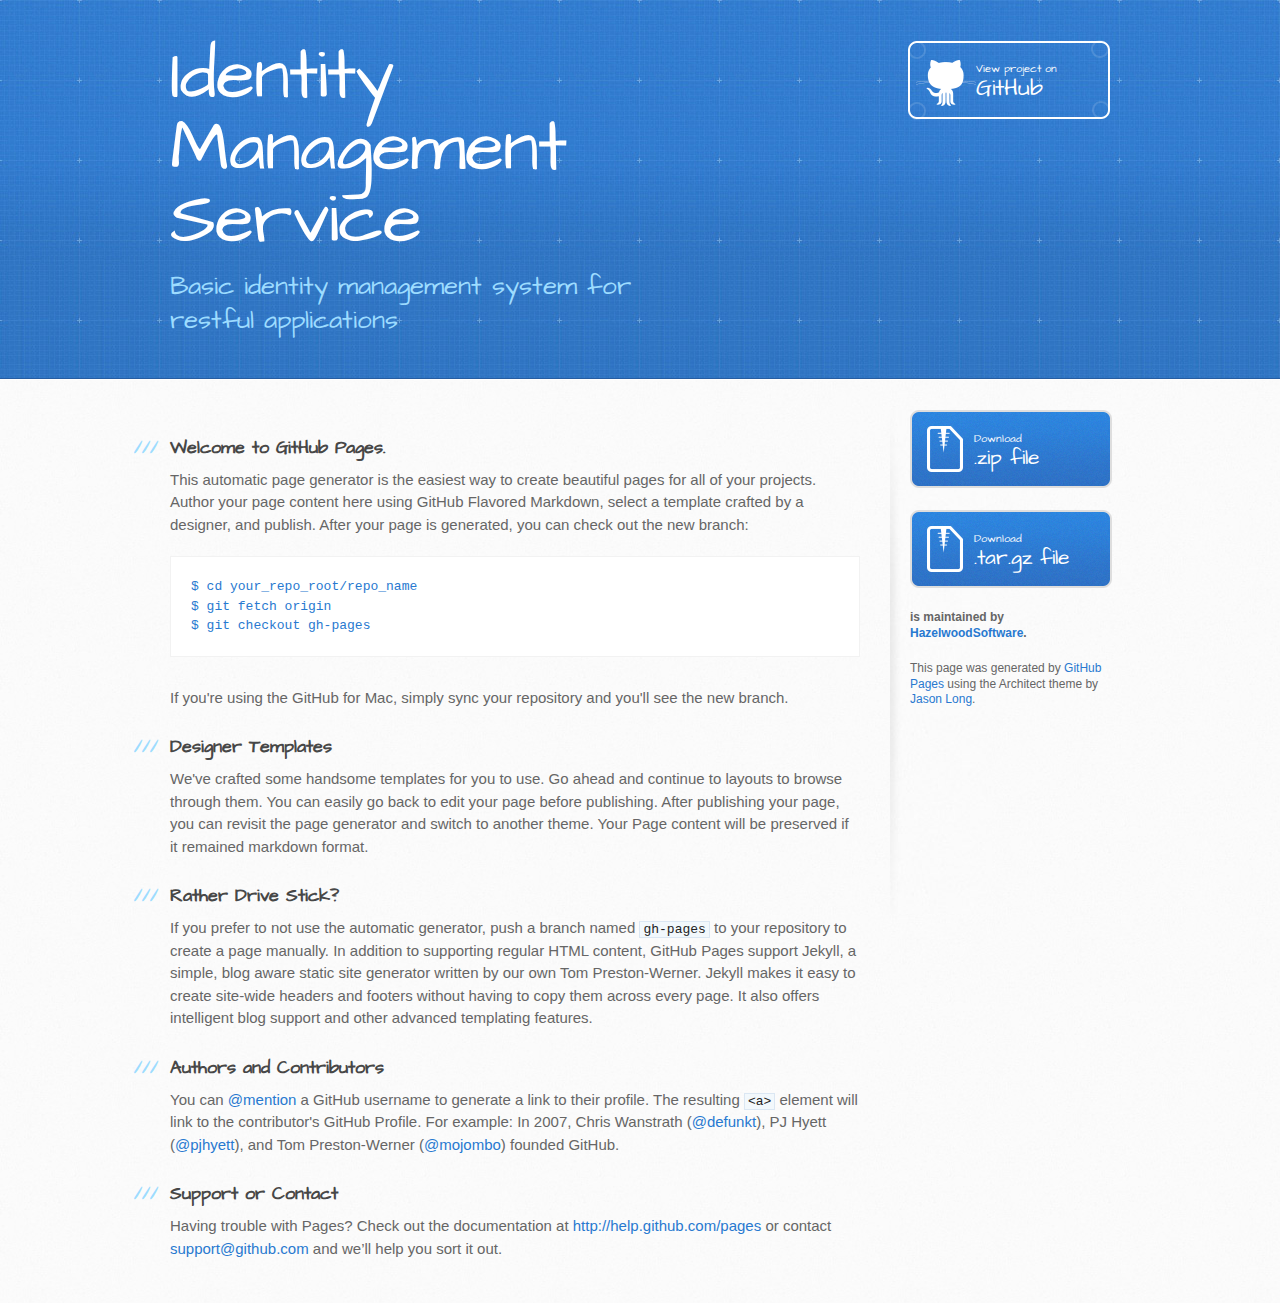
<file: index.html>
<!DOCTYPE html>
<html>
  <head>
    <meta charset='utf-8'>
    <meta http-equiv="X-UA-Compatible" content="chrome=1">
    <meta name="viewport" content="width=device-width, initial-scale=1, maximum-scale=1">
    <link href='https://fonts.googleapis.com/css?family=Architects+Daughter' rel='stylesheet' type='text/css'>
    <link rel="stylesheet" type="text/css" href="stylesheets/stylesheet.css" media="screen" />
    <link rel="stylesheet" type="text/css" href="stylesheets/pygment_trac.css" media="screen" />
    <link rel="stylesheet" type="text/css" href="stylesheets/print.css" media="print" />

    <!--[if lt IE 9]>
    <script src="//html5shiv.googlecode.com/svn/trunk/html5.js"></script>
    <![endif]-->

    <title>Identity Management Service by HazelwoodSoftware</title>
  </head>

  <body>
    <header>
      <div class="inner">
        <h1>Identity Management Service</h1>
        <h2>Basic identity management system for restful applications</h2>
        <a href="https://github.com/HazelwoodSoftware/identity-management-service" class="button"><small>View project on</small>GitHub</a>
      </div>
    </header>

    <div id="content-wrapper">
      <div class="inner clearfix">
        <section id="main-content">
          <h3>
<a name="welcome-to-github-pages" class="anchor" href="#welcome-to-github-pages"><span class="octicon octicon-link"></span></a>Welcome to GitHub Pages.</h3>

<p>This automatic page generator is the easiest way to create beautiful pages for all of your projects. Author your page content here using GitHub Flavored Markdown, select a template crafted by a designer, and publish. After your page is generated, you can check out the new branch:</p>

<pre><code>$ cd your_repo_root/repo_name
$ git fetch origin
$ git checkout gh-pages
</code></pre>

<p>If you're using the GitHub for Mac, simply sync your repository and you'll see the new branch.</p>

<h3>
<a name="designer-templates" class="anchor" href="#designer-templates"><span class="octicon octicon-link"></span></a>Designer Templates</h3>

<p>We've crafted some handsome templates for you to use. Go ahead and continue to layouts to browse through them. You can easily go back to edit your page before publishing. After publishing your page, you can revisit the page generator and switch to another theme. Your Page content will be preserved if it remained markdown format.</p>

<h3>
<a name="rather-drive-stick" class="anchor" href="#rather-drive-stick"><span class="octicon octicon-link"></span></a>Rather Drive Stick?</h3>

<p>If you prefer to not use the automatic generator, push a branch named <code>gh-pages</code> to your repository to create a page manually. In addition to supporting regular HTML content, GitHub Pages support Jekyll, a simple, blog aware static site generator written by our own Tom Preston-Werner. Jekyll makes it easy to create site-wide headers and footers without having to copy them across every page. It also offers intelligent blog support and other advanced templating features.</p>

<h3>
<a name="authors-and-contributors" class="anchor" href="#authors-and-contributors"><span class="octicon octicon-link"></span></a>Authors and Contributors</h3>

<p>You can <a href="https://github.com/blog/821" class="user-mention">@mention</a> a GitHub username to generate a link to their profile. The resulting <code>&lt;a&gt;</code> element will link to the contributor's GitHub Profile. For example: In 2007, Chris Wanstrath (<a href="https://github.com/defunkt" class="user-mention">@defunkt</a>), PJ Hyett (<a href="https://github.com/pjhyett" class="user-mention">@pjhyett</a>), and Tom Preston-Werner (<a href="https://github.com/mojombo" class="user-mention">@mojombo</a>) founded GitHub.</p>

<h3>
<a name="support-or-contact" class="anchor" href="#support-or-contact"><span class="octicon octicon-link"></span></a>Support or Contact</h3>

<p>Having trouble with Pages? Check out the documentation at <a href="http://help.github.com/pages">http://help.github.com/pages</a> or contact <a href="mailto:support@github.com">support@github.com</a> and we’ll help you sort it out.</p>
        </section>

        <aside id="sidebar">
          <a href="https://github.com/HazelwoodSoftware/identity-management-service/zipball/master" class="button">
            <small>Download</small>
            .zip file
          </a>
          <a href="https://github.com/HazelwoodSoftware/identity-management-service/tarball/master" class="button">
            <small>Download</small>
            .tar.gz file
          </a>

          <p class="repo-owner"><a href="https://github.com/HazelwoodSoftware/identity-management-service"></a> is maintained by <a href="https://github.com/HazelwoodSoftware">HazelwoodSoftware</a>.</p>

          <p>This page was generated by <a href="https://pages.github.com">GitHub Pages</a> using the Architect theme by <a href="https://twitter.com/jasonlong">Jason Long</a>.</p>
        </aside>
      </div>
    </div>

  
  </body>
</html>
</file>
<file: stylesheets/pygment_trac.css>
.highlight  { background: #ffffff; }
.highlight .c { color: #999988; font-style: italic } /* Comment */
.highlight .err { color: #a61717; background-color: #e3d2d2 } /* Error */
.highlight .k { font-weight: bold } /* Keyword */
.highlight .o { font-weight: bold } /* Operator */
.highlight .cm { color: #999988; font-style: italic } /* Comment.Multiline */
.highlight .cp { color: #999999; font-weight: bold } /* Comment.Preproc */
.highlight .c1 { color: #999988; font-style: italic } /* Comment.Single */
.highlight .cs { color: #999999; font-weight: bold; font-style: italic } /* Comment.Special */
.highlight .gd { color: #000000; background-color: #ffdddd } /* Generic.Deleted */
.highlight .gd .x { color: #000000; background-color: #ffaaaa } /* Generic.Deleted.Specific */
.highlight .ge { font-style: italic } /* Generic.Emph */
.highlight .gr { color: #aa0000 } /* Generic.Error */
.highlight .gh { color: #999999 } /* Generic.Heading */
.highlight .gi { color: #000000; background-color: #ddffdd } /* Generic.Inserted */
.highlight .gi .x { color: #000000; background-color: #aaffaa } /* Generic.Inserted.Specific */
.highlight .go { color: #888888 } /* Generic.Output */
.highlight .gp { color: #555555 } /* Generic.Prompt */
.highlight .gs { font-weight: bold } /* Generic.Strong */
.highlight .gu { color: #800080; font-weight: bold; } /* Generic.Subheading */
.highlight .gt { color: #aa0000 } /* Generic.Traceback */
.highlight .kc { font-weight: bold } /* Keyword.Constant */
.highlight .kd { font-weight: bold } /* Keyword.Declaration */
.highlight .kn { font-weight: bold } /* Keyword.Namespace */
.highlight .kp { font-weight: bold } /* Keyword.Pseudo */
.highlight .kr { font-weight: bold } /* Keyword.Reserved */
.highlight .kt { color: #445588; font-weight: bold } /* Keyword.Type */
.highlight .m { color: #009999 } /* Literal.Number */
.highlight .s { color: #d14 } /* Literal.String */
.highlight .na { color: #008080 } /* Name.Attribute */
.highlight .nb { color: #0086B3 } /* Name.Builtin */
.highlight .nc { color: #445588; font-weight: bold } /* Name.Class */
.highlight .no { color: #008080 } /* Name.Constant */
.highlight .ni { color: #800080 } /* Name.Entity */
.highlight .ne { color: #990000; font-weight: bold } /* Name.Exception */
.highlight .nf { color: #990000; font-weight: bold } /* Name.Function */
.highlight .nn { color: #555555 } /* Name.Namespace */
.highlight .nt { color: #000080 } /* Name.Tag */
.highlight .nv { color: #008080 } /* Name.Variable */
.highlight .ow { font-weight: bold } /* Operator.Word */
.highlight .w { color: #bbbbbb } /* Text.Whitespace */
.highlight .mf { color: #009999 } /* Literal.Number.Float */
.highlight .mh { color: #009999 } /* Literal.Number.Hex */
.highlight .mi { color: #009999 } /* Literal.Number.Integer */
.highlight .mo { color: #009999 } /* Literal.Number.Oct */
.highlight .sb { color: #d14 } /* Literal.String.Backtick */
.highlight .sc { color: #d14 } /* Literal.String.Char */
.highlight .sd { color: #d14 } /* Literal.String.Doc */
.highlight .s2 { color: #d14 } /* Literal.String.Double */
.highlight .se { color: #d14 } /* Literal.String.Escape */
.highlight .sh { color: #d14 } /* Literal.String.Heredoc */
.highlight .si { color: #d14 } /* Literal.String.Interpol */
.highlight .sx { color: #d14 } /* Literal.String.Other */
.highlight .sr { color: #009926 } /* Literal.String.Regex */
.highlight .s1 { color: #d14 } /* Literal.String.Single */
.highlight .ss { color: #990073 } /* Literal.String.Symbol */
.highlight .bp { color: #999999 } /* Name.Builtin.Pseudo */
.highlight .vc { color: #008080 } /* Name.Variable.Class */
.highlight .vg { color: #008080 } /* Name.Variable.Global */
.highlight .vi { color: #008080 } /* Name.Variable.Instance */
.highlight .il { color: #009999 } /* Literal.Number.Integer.Long */

.type-csharp .highlight .k { color: #0000FF }
.type-csharp .highlight .kt { color: #0000FF }
.type-csharp .highlight .nf { color: #000000; font-weight: normal }
.type-csharp .highlight .nc { color: #2B91AF }
.type-csharp .highlight .nn { color: #000000 }
.type-csharp .highlight .s { color: #A31515 }
.type-csharp .highlight .sc { color: #A31515 }
</file>
<file: stylesheets/print.css>
html, body, div, span, applet, object, iframe,
h1, h2, h3, h4, h5, h6, p, blockquote, pre,
a, abbr, acronym, address, big, cite, code,
del, dfn, em, img, ins, kbd, q, s, samp,
small, strike, strong, sub, sup, tt, var,
b, u, i, center,
dl, dt, dd, ol, ul, li,
fieldset, form, label, legend,
table, caption, tbody, tfoot, thead, tr, th, td,
article, aside, canvas, details, embed, 
figure, figcaption, footer, header, hgroup, 
menu, nav, output, ruby, section, summary,
time, mark, audio, video {
  margin: 0;
  padding: 0;
  border: 0;
  font-size: 100%;
  font: inherit;
  vertical-align: baseline;
}
/* HTML5 display-role reset for older browsers */
article, aside, details, figcaption, figure, 
footer, header, hgroup, menu, nav, section {
  display: block;
}
body {
  line-height: 1;
}
ol, ul {
  list-style: none;
}
blockquote, q {
  quotes: none;
}
blockquote:before, blockquote:after,
q:before, q:after {
  content: '';
  content: none;
}
table {
  border-collapse: collapse;
  border-spacing: 0;
}
body {
  font-size: 13px;
  line-height: 1.5; 
  font-family: 'Helvetica Neue', Helvetica, Arial, serif;
  color: #000;
}

a {
  color: #d5000d;
  font-weight: bold;
}

header {
  padding-top: 35px;
  padding-bottom: 10px;
}

header h1 {
  font-weight: bold;
  letter-spacing: -1px;
  font-size: 48px;
  color: #303030;
  line-height: 1.2;
}

header h2 {
  letter-spacing: -1px;
  font-size: 24px;
  color: #aaa;
  font-weight: normal;
  line-height: 1.3;
}
#downloads {
  display: none;
}
#main_content {
  padding-top: 20px;
}

code, pre {
  font-family: Monaco, "Bitstream Vera Sans Mono", "Lucida Console", Terminal;
  color: #222;
  margin-bottom: 30px;
  font-size: 12px;
}

code {
  padding: 0 3px;
}

pre {
  border: solid 1px #ddd;
  padding: 20px;
  overflow: auto;
}
pre code {
  padding: 0;
}

ul, ol, dl {
  margin-bottom: 20px;
}


/* COMMON STYLES */

table {
  width: 100%;
  border: 1px solid #ebebeb;
}

th {
  font-weight: 500;
}

td {
  border: 1px solid #ebebeb;
  text-align: center; 
  font-weight: 300;
}

form {
  background: #f2f2f2;
  padding: 20px;
  
}


/* GENERAL ELEMENT TYPE STYLES */

h1 {
  font-size: 2.8em;
} 

h2 {
  font-size: 22px;
  font-weight: bold;
  color: #303030;
  margin-bottom: 8px;
} 

h3 {
  color: #d5000d;
  font-size: 18px;
  font-weight: bold;
  margin-bottom: 8px;
} 
 
h4 {
  font-size: 16px;
  color: #303030;
  font-weight: bold;
} 

h5 {
  font-size: 1em;
  color: #303030;
} 

h6 {
  font-size: .8em;
  color: #303030;
} 

p {
  font-weight: 300;
  margin-bottom: 20px;
}
 
a {
  text-decoration: none;
}

p a {
  font-weight: 400;
}

blockquote {
  font-size: 1.6em;
  border-left: 10px solid #e9e9e9;
  margin-bottom: 20px;
  padding: 0 0 0 30px;
}

ul li {
  list-style: disc inside;
  padding-left: 20px;
}

ol li {
  list-style: decimal inside;
  padding-left: 3px;
}

dl dd {
  font-style: italic;
  font-weight: 100;
}

footer {
  margin-top: 40px;
  padding-top: 20px;
  padding-bottom: 30px;
  font-size: 13px;
  color: #aaa;
}

footer a {
  color: #666;
}

/* MISC */
.clearfix:after {
  clear: both;
  content: '.';
  display: block;
  visibility: hidden;
  height: 0;
}

.clearfix {display: inline-block;}
* html .clearfix {height: 1%;}
.clearfix {display: block;}
</file>
<file: stylesheets/stylesheet.css>
/* http://meyerweb.com/eric/tools/css/reset/ 
   v2.0 | 20110126
   License: none (public domain)
*/
html, body, div, span, applet, object, iframe,
h1, h2, h3, h4, h5, h6, p, blockquote, pre,
a, abbr, acronym, address, big, cite, code,
del, dfn, em, img, ins, kbd, q, s, samp,
small, strike, strong, sub, sup, tt, var,
b, u, i, center,
dl, dt, dd, ol, ul, li,
fieldset, form, label, legend,
table, caption, tbody, tfoot, thead, tr, th, td,
article, aside, canvas, details, embed, 
figure, figcaption, footer, header, hgroup, 
menu, nav, output, ruby, section, summary,
time, mark, audio, video {
	margin: 0;
	padding: 0;
	border: 0;
	font-size: 100%;
	font: inherit;
	vertical-align: baseline;
}
/* HTML5 display-role reset for older browsers */
article, aside, details, figcaption, figure, 
footer, header, hgroup, menu, nav, section {
	display: block;
}
body {
	line-height: 1;
}
ol, ul {
	list-style: none;
}
blockquote, q {
	quotes: none;
}
blockquote:before, blockquote:after,
q:before, q:after {
	content: '';
	content: none;
}
table {
	border-collapse: collapse;
	border-spacing: 0;
}

/* LAYOUT STYLES */
body {
  font-size: 15px;
  line-height: 1.5; 
  background: #fafafa url(../images/body-bg.jpg) 0 0 repeat;
  font-family: 'Helvetica Neue', Helvetica, Arial, serif;
  font-weight: 400;
  color: #666;
}

a {
  color: #2879d0;
}
a:hover {
  color: #2268b2;
}

header {
  padding-top: 40px;
  padding-bottom: 40px;
  font-family: 'Architects Daughter', 'Helvetica Neue', Helvetica, Arial, serif; 
  background: #2e7bcf url(../images/header-bg.jpg) 0 0 repeat-x;
  border-bottom: solid 1px #275da1;
}

header h1 {
  letter-spacing: -1px;
  font-size: 72px;
  color: #fff;
  line-height: 1;
  margin-bottom: 0.2em;
  width: 540px;
}

header h2 {
  font-size: 26px;
  color: #9ddcff;
  font-weight: normal;
  line-height: 1.3;
  width: 540px;
  letter-spacing: 0;
}

.inner {
  position: relative;
  width: 940px;
  margin: 0 auto;
}

#content-wrapper {
  border-top: solid 1px #fff;
  padding-top: 30px;
}

#main-content {
  width: 690px;
  float: left;
}

#main-content img {
  max-width: 100%;
}

aside#sidebar {
  width: 200px;
  padding-left: 20px;
  min-height: 504px;
  float: right;
  background: transparent url(../images/sidebar-bg.jpg) 0 0 no-repeat;
  font-size: 12px;
  line-height: 1.3;
}

aside#sidebar p.repo-owner,
aside#sidebar p.repo-owner a {
  font-weight: bold;
}

#downloads {
  margin-bottom: 40px;
}

a.button {
  width: 134px;
  height: 58px;
  line-height: 1.2;
  font-size: 23px;
  color: #fff;
  padding-left: 68px;
  padding-top: 22px;
  font-family: 'Architects Daughter', 'Helvetica Neue', Helvetica, Arial, serif; 
}
a.button small {
  display: block;
  font-size: 11px;
}
header a.button {
  position: absolute;
  right: 0;
  top: 0;
  background: transparent url(../images/github-button.png) 0 0 no-repeat;
}
aside a.button {
  width: 138px;
  padding-left: 64px;
  display: block;
  background: transparent url(../images/download-button.png) 0 0 no-repeat;
  margin-bottom: 20px;
  font-size: 21px;
}

code, pre {
  font-family: Monaco, "Bitstream Vera Sans Mono", "Lucida Console", Terminal, monospace;
  color: #222;
  margin-bottom: 30px;
  font-size: 13px;
}

code {
  background-color: #f2f8fc;
  border: solid 1px #dbe7f3;
  padding: 0 3px;
}

pre {
  padding: 20px;
  background: #fff;
  text-shadow: none;
  overflow: auto;
  border: solid 1px #f2f2f2;
}
pre code {
  color: #2879d0;
  background-color: #fff;
  border: none;
  padding: 0;
}

ul, ol, dl {
  margin-bottom: 20px;
}


/* COMMON STYLES */

hr {
  height: 1px;
  line-height: 1px;
  margin-top: 1em;
  padding-bottom: 1em;
  border: none;
  background: transparent url('../images/hr.png') 0 0 no-repeat;
}

table {
  width: 100%;
  border: 1px solid #ebebeb;
}

th {
  font-weight: 500;
}

td {
  border: 1px solid #ebebeb;
  text-align: center; 
  font-weight: 300;
}

form {
  background: #f2f2f2;
  padding: 20px;
  
}


/* GENERAL ELEMENT TYPE STYLES */

#main-content h1 {
  font-family: 'Architects Daughter', 'Helvetica Neue', Helvetica, Arial, serif; 
  font-size: 2.8em;
  letter-spacing: -1px;
  color: #474747;
} 

#main-content h1:before {
  content: "/";
  color: #9ddcff;
  padding-right: 0.3em;
  margin-left: -0.9em;
}

#main-content h2 {
  font-family: 'Architects Daughter', 'Helvetica Neue', Helvetica, Arial, serif; 
  font-size: 22px;
  font-weight: bold;
  margin-bottom: 8px;
  color: #474747;
} 
#main-content h2:before {
  content: "//";
  color: #9ddcff;
  padding-right: 0.3em;
  margin-left: -1.5em;
}

#main-content h3 {
  font-family: 'Architects Daughter', 'Helvetica Neue', Helvetica, Arial, serif; 
  font-size: 18px;
  font-weight: bold;
  margin-top: 24px;
  margin-bottom: 8px;
  color: #474747;
} 
 
#main-content h3:before {
  content: "///";
  color: #9ddcff;
  padding-right: 0.3em;
  margin-left: -2em;
}

#main-content h4 {
  font-family: 'Architects Daughter', 'Helvetica Neue', Helvetica, Arial, serif; 
  font-size: 15px;
  font-weight: bold;
  color: #474747;
} 

h4:before {
  content: "////";
  color: #9ddcff;
  padding-right: 0.3em;
  margin-left: -2.8em;
}

#main-content h5 {
  font-family: 'Architects Daughter', 'Helvetica Neue', Helvetica, Arial, serif; 
  font-size: 14px;
  color: #474747;
} 
h5:before {
  content: "/////";
  color: #9ddcff;
  padding-right: 0.3em;
  margin-left: -3.2em;
}

#main-content h6 {
  font-family: 'Architects Daughter', 'Helvetica Neue', Helvetica, Arial, serif; 
  font-size: .8em;
  color: #474747;
} 
h6:before {
  content: "//////";
  color: #9ddcff;
  padding-right: 0.3em;
  margin-left: -3.7em;
}

p {
  margin-bottom: 20px;
}
 
a {
  text-decoration: none;
}

p a {
  font-weight: 400;
}

blockquote {
  font-size: 1.6em;
  border-left: 10px solid #e9e9e9;
  margin-bottom: 20px;
  padding: 0 0 0 30px;
}

ul {
  list-style: disc inside;
  padding-left: 20px;
}

ol {
  list-style: decimal inside;
  padding-left: 3px;
}

dl dd {
  font-style: italic;
  font-weight: 100;
}

footer {
  background: transparent url('../images/hr.png') 0 0 no-repeat;
  margin-top: 40px;
  padding-top: 20px;
  padding-bottom: 30px;
  font-size: 13px;
  color: #aaa;
}

footer a {
  color: #666;
}
footer a:hover {
  color: #444;
}

/* MISC */
.clearfix:after {
  clear: both;
  content: '.';
  display: block;
  visibility: hidden;
  height: 0;
}

.clearfix {display: inline-block;}
* html .clearfix {height: 1%;}
.clearfix {display: block;}

/* #Media Queries
================================================== */

/* Smaller than standard 960 (devices and browsers) */
@media only screen and (max-width: 959px) {}

/* Tablet Portrait size to standard 960 (devices and browsers) */
@media only screen and (min-width: 768px) and (max-width: 959px) {
  .inner {
    width: 740px;
  }
  header h1, header h2 {
    width: 340px;
  }
  header h1 {
    font-size: 60px;
  }
  header h2 {
    font-size: 30px;
  }
  #main-content {
    width: 490px;
  }
  #main-content h1:before,
  #main-content h2:before,
  #main-content h3:before,
  #main-content h4:before,
  #main-content h5:before,
  #main-content h6:before {
    content: none;
    padding-right: 0;
    margin-left: 0;
  }
}

/* All Mobile Sizes (devices and browser) */
@media only screen and (max-width: 767px) {
  .inner {
    width: 93%;
  }
  header {
    padding: 20px 0;
  }
  header .inner {
    position: relative;
  }
  header h1, header h2 {
    width: 100%;
  }
  header h1 {
    font-size: 48px;
  }
  header h2 {
    font-size: 24px;
  }
  header a.button {
    background-image: none;
    width: auto;
    height: auto;
    display: inline-block;
    margin-top: 15px;
    padding: 5px 10px;
    position: relative;
    text-align: center;
    font-size: 13px;
    line-height: 1;
    background-color: #9ddcff;
    color: #2879d0;
    -moz-border-radius: 5px;
    -webkit-border-radius: 5px;                     
    border-radius: 5px;    
  }
  header a.button small {
    font-size: 13px;
    display: inline;
  }
  #main-content,
  aside#sidebar {
    float: none;
    width: 100% ! important;
  }
  aside#sidebar {
    background-image: none;
    margin-top: 20px;
    border-top: solid 1px #ddd;
    padding: 20px 0;
    min-height: 0;
  }
  aside#sidebar a.button {
    display: none;
  }
  #main-content h1:before,
  #main-content h2:before,
  #main-content h3:before,
  #main-content h4:before,
  #main-content h5:before,
  #main-content h6:before {
    content: none;
    padding-right: 0;
    margin-left: 0;
  }
}

/* Mobile Landscape Size to Tablet Portrait (devices and browsers) */
@media only screen and (min-width: 480px) and (max-width: 767px) {}

/* Mobile Portrait Size to Mobile Landscape Size (devices and browsers) */
@media only screen and (max-width: 479px) {}
</file>
